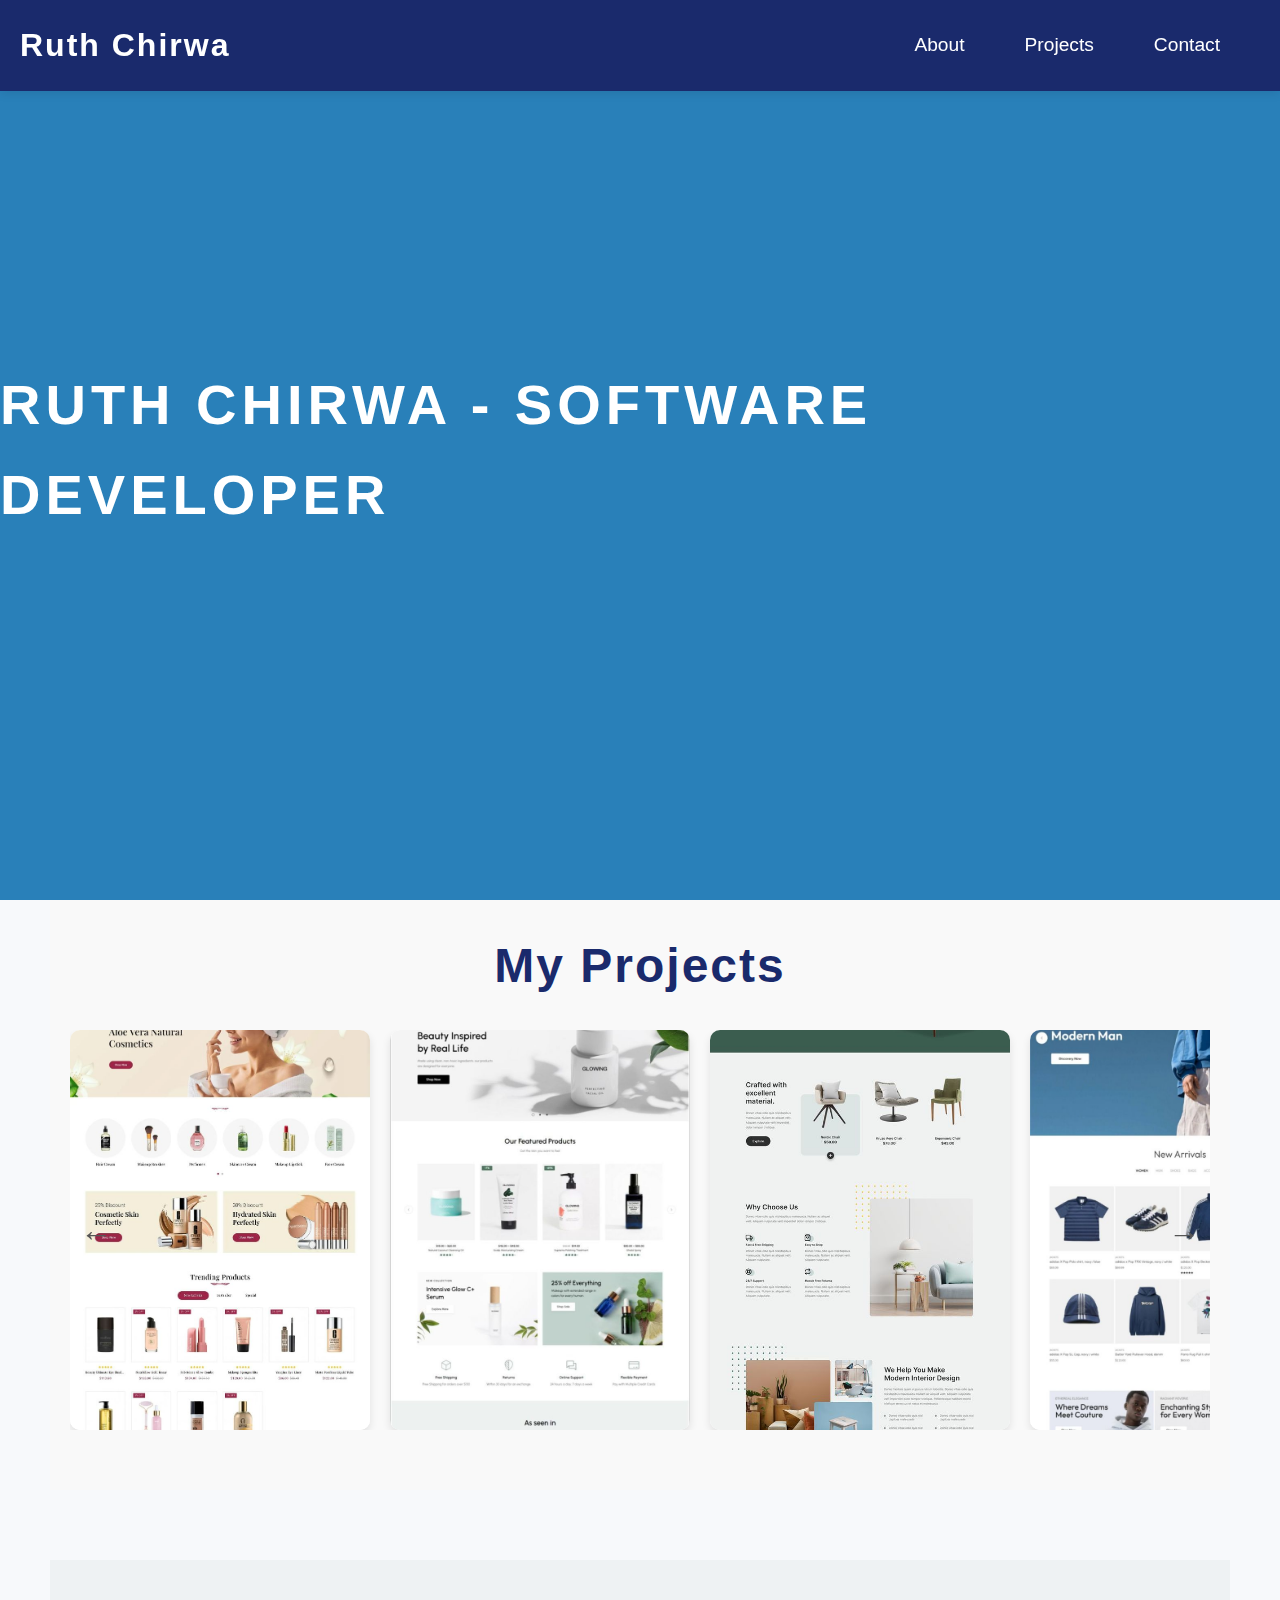
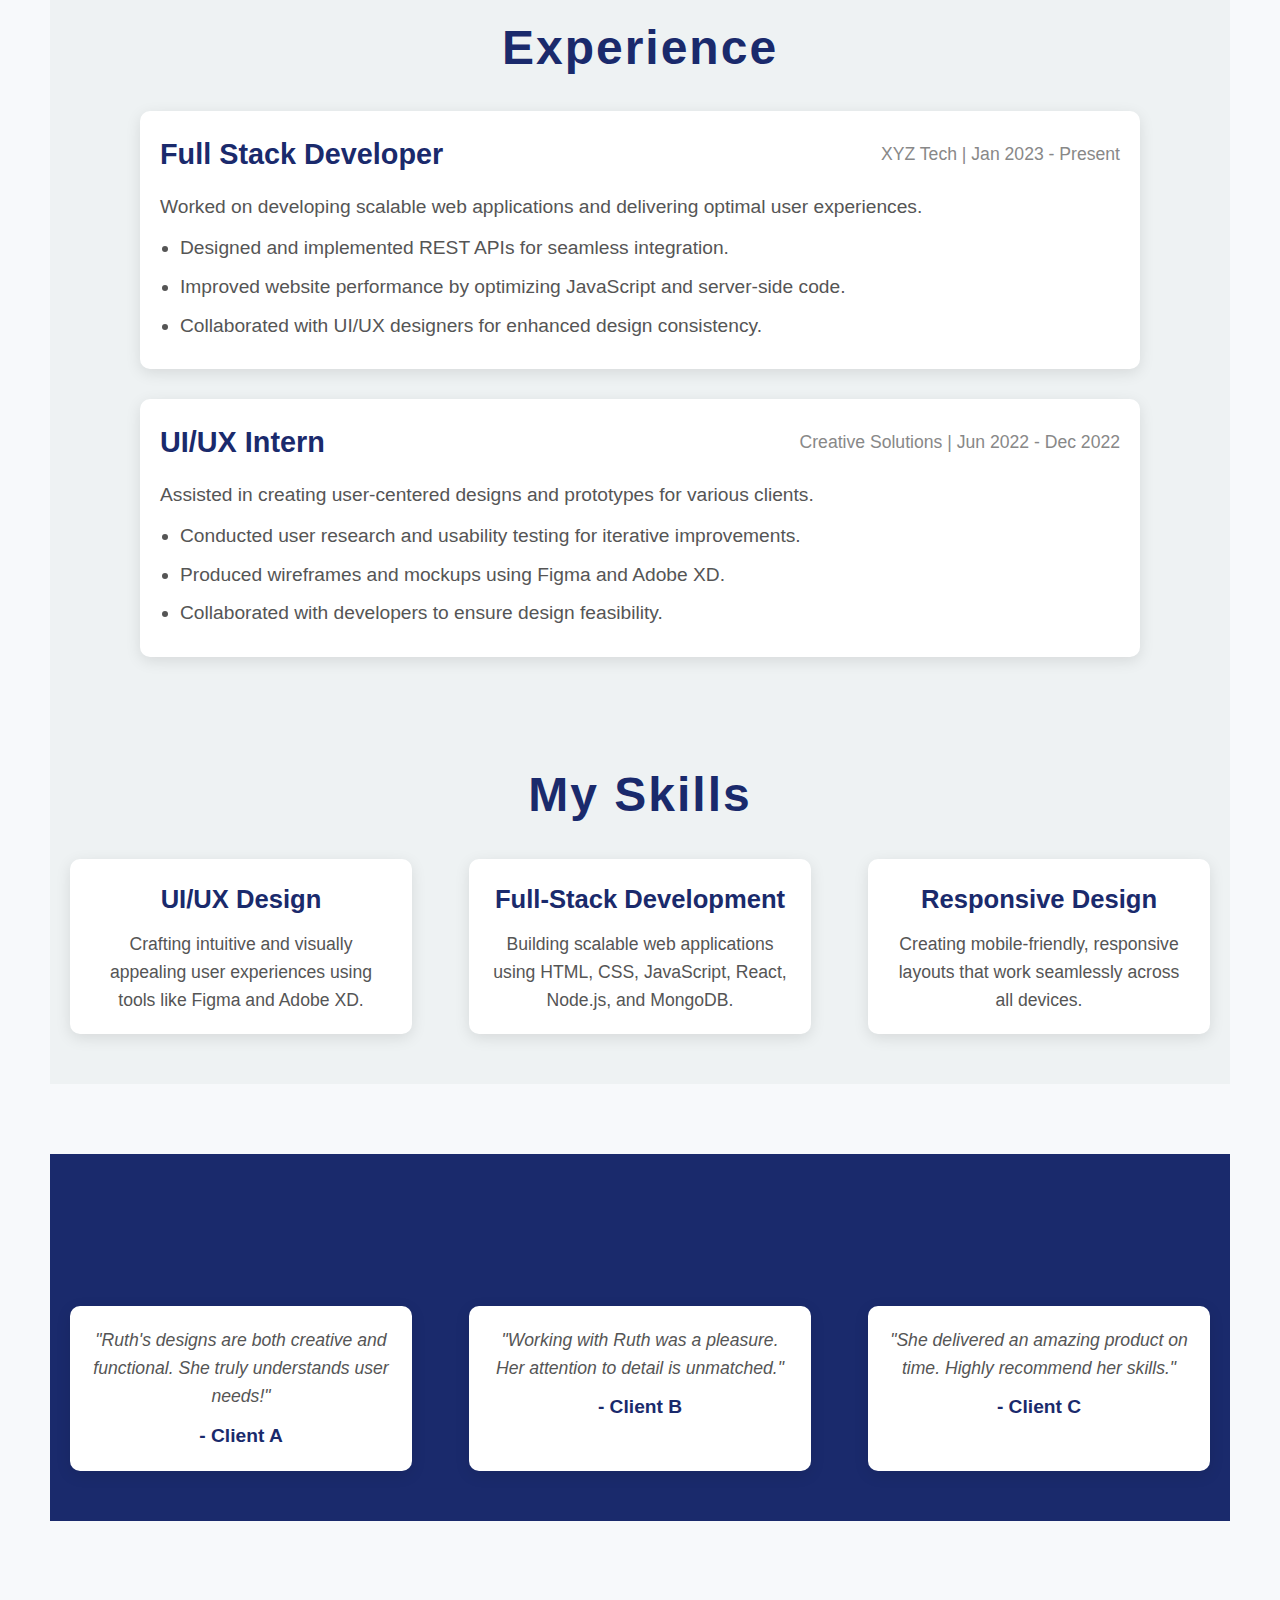
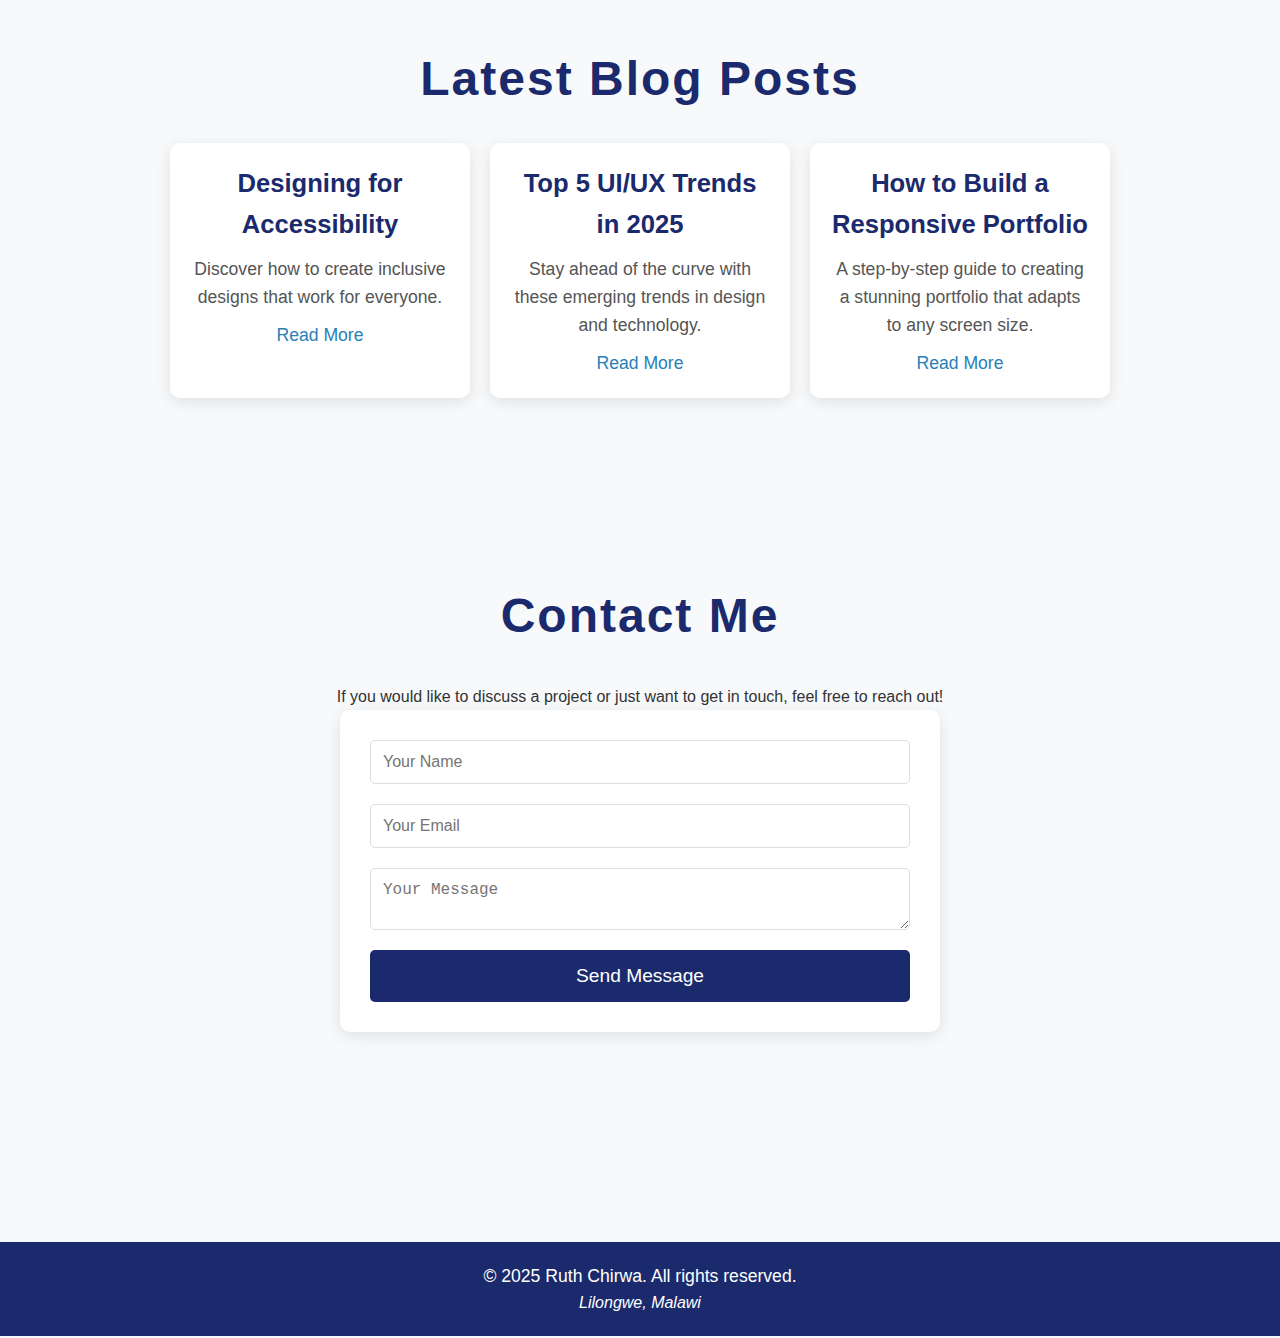
<file: portfolio/index.html>
<!DOCTYPE html>
<html lang="en">
<head>
    <meta charset="UTF-8">
    <meta name="viewport" content="width=device-width, initial-scale=1.0">
    <meta name="author" content="Ruth Chirwa">
    <meta name="description" content="UI/UX Designer Portfolio">
    <title>Ruth Chirwa - UI/UX Designer</title>
    <link rel="stylesheet" href="style.css">
    <script src="https://cdn.emailjs.com/dist/email.min.js"></script>
    <script defer src="script.js"></script>
</head>
<body>
    <!-- Splash Screen -->
    <div class="splash-screen">Ruth Chirwa - Software Developer</div>

    <!-- Header Section -->
    <header>
        <div class="logo">Ruth Chirwa</div>
        <div class="hamburger" id="hamburger">&#9776;</div>
        <nav id="nav">
            <ul class="nav-links">
                <li><a href="#about">About</a></li>
                <li><a href="#projects">Projects</a></li>
                <li><a href="#contact">Contact</a></li>
            </ul>
        </nav>
    </header>

    <!-- Main Content -->
    <main>
        <!-- About Section -->
        <section id="about">
            <h2 class="section-title">About Me</h2>
            <div class="about-container">
                <div class="about-text">
                    <p>
                        Hi, I'm Ruth Chirwa, a passionate <strong>Full Stack Developer</strong> and <strong>UI/UX Designer</strong>. 
                        I specialize in building elegant, user-friendly web applications that merge functionality with stunning design. 
                    </p>
                    <p>
                        My journey started with a love for problem-solving and creativity. Over the years, I’ve honed my skills in 
                        <strong>HTML</strong>, <strong>CSS</strong>, <strong>JavaScript</strong>, and modern frameworks like <strong>React</strong> 
                        and <strong>Node.js</strong>. I thrive on turning complex ideas into intuitive digital experiences.
                    </p>
                    <p>
                        Beyond coding, I enjoy exploring new design trends, learning emerging technologies, and collaborating with 
                        dynamic teams to bring innovative ideas to life. 
                    </p>
                    <p>
                        Curious about my work? <a href="#projects">Check out my projects below</a> or <a href="#contact">get in touch</a>!
                    </p>
                </div>
                <div class="about-image-container">
                    <img 
                        src="img/IMG-7859 (1).jpeg" 
                        alt="Ruth Chirwa Profile Picture" 
                        class="profile-image"
                        loading="lazy"
                    />
                </div>
            </div>
        </section>
        


       
       <!-- Projects Section -->
       <section id="projects" class="section">
        <h2 class="section-title">My Projects</h2>
        <div class="projects-carousel">
            <button class="scroll-arrow left" id="scroll-left">&#8592;</button>
            <div class="carousel-track" id="project-grid">
                <div class="project-card">
                    <div class="card-front">
                        <img src="img/Bestselling Open Cart Templates _ EntheosWeb.jpeg" alt="E-commerce Redesign" class="project-image" loading="lazy">
                    </div>
                    <div class="card-back">
                        <h3 class="project-title">E-commerce Redesign</h3>
                        <p class="project-description">A complete redesign of an e-commerce platform to enhance usability and visual appeal.</p>
                        <a href="#" class="project-link">View Project</a>
                    </div>
                </div>
                <div class="project-card">
                    <div class="card-front">
                        <img src="img/design high converting shopify landing page, dropshipping store.jpeg" alt="Portfolio Showcase" class="project-image" loading="lazy">
                    </div>
                    <div class="card-back">
                        <h3 class="project-title">Portfolio Showcase</h3>
                        <p class="project-description">A modern, responsive portfolio design for creative professionals.</p>
                        <a href="#" class="project-link">View Project</a>
                    </div>
                </div>
                <div class="project-card">
                    <div class="card-front">
                        <img src="img/Furni - Furniture eCommerce Website Template by Untree_co.jpeg" alt="Portfolio Showcase" class="project-image" loading="lazy">
                    </div>
                    <div class="card-back">
                        <h3 class="project-title">Portfolio Showcase</h3>
                        <p class="project-description">A modern, responsive portfolio design for creative professionals.</p>
                        <a href="#" class="project-link">View Project</a>
                    </div>
                </div>
                <div class="project-card">
                    <div class="card-front">
                        <img src="img/Mixtas - Minimalist Fashion WooCommerce Theme.jpeg" alt="Portfolio Showcase" class="project-image" loading="lazy">
                    </div>
                    <div class="card-back">
                        <h3 class="project-title">Portfolio Showcase</h3>
                        <p class="project-description">A modern, responsive portfolio design for creative professionals.</p>
                        <a href="#" class="project-link">View Project</a>
                    </div>
                </div>
                <!-- Add more project cards here -->
            </div>
            <button class="scroll-arrow right" id="scroll-right">&#8594;</button>
        </div>
    </section>
    

<section id="experience">
    <h2 class="section-title">Experience</h2>
    <div class="experience-container">
        <div class="experience-item">
            <div class="experience-header">
                <h3>Full Stack Developer</h3>
                <span>XYZ Tech | Jan 2023 - Present</span>
            </div>
            <div class="experience-details">
                <p>Worked on developing scalable web applications and delivering optimal user experiences.</p>
                <ul>
                    <li>Designed and implemented REST APIs for seamless integration.</li>
                    <li>Improved website performance by optimizing JavaScript and server-side code.</li>
                    <li>Collaborated with UI/UX designers for enhanced design consistency.</li>
                </ul>
            </div>
        </div>
        <div class="experience-item">
            <div class="experience-header">
                <h3>UI/UX Intern</h3>
                <span>Creative Solutions | Jun 2022 - Dec 2022</span>
            </div>
            <div class="experience-details">
                <p>Assisted in creating user-centered designs and prototypes for various clients.</p>
                <ul>
                    <li>Conducted user research and usability testing for iterative improvements.</li>
                    <li>Produced wireframes and mockups using Figma and Adobe XD.</li>
                    <li>Collaborated with developers to ensure design feasibility.</li>
                </ul>
            </div>
        </div>
    </div>
</section>


<!-- Skills Section -->
<section id="skills" class="section">
    <h2 class="section-title">My Skills</h2>
    <div class="skills-container">
        <div class="skill">
            <h3>UI/UX Design</h3>
            <p>Crafting intuitive and visually appealing user experiences using tools like Figma and Adobe XD.</p>
        </div>
        <div class="skill">
            <h3>Full-Stack Development</h3>
            <p>Building scalable web applications using HTML, CSS, JavaScript, React, Node.js, and MongoDB.</p>
        </div>
        <div class="skill">
            <h3>Responsive Design</h3>
            <p>Creating mobile-friendly, responsive layouts that work seamlessly across all devices.</p>
        </div>
    </div>
</section>

<!-- Testimonials Section -->
<section id="testimonials" class="section">
    <h2 class="section-title">What People Say</h2>
    <div class="testimonials-container">
        <div class="testimonial">
            <p>"Ruth's designs are both creative and functional. She truly understands user needs!"</p>
            <h4>- Client A</h4>
        </div>
        <div class="testimonial">
            <p>"Working with Ruth was a pleasure. Her attention to detail is unmatched."</p>
            <h4>- Client B</h4>
        </div>
        <div class="testimonial">
            <p>"She delivered an amazing product on time. Highly recommend her skills."</p>
            <h4>- Client C</h4>
        </div>
    </div>
</section>

<!-- Blog Section -->
<section id="blog" class="section">
    <h2 class="section-title">Latest Blog Posts</h2>
    <div class="blog-container">
        <div class="blog-post">
            <h3>Designing for Accessibility</h3>
            <p>Discover how to create inclusive designs that work for everyone.</p>
            <a href="#" class="blog-link">Read More</a>
        </div>
        <div class="blog-post">
            <h3>Top 5 UI/UX Trends in 2025</h3>
            <p>Stay ahead of the curve with these emerging trends in design and technology.</p>
            <a href="#" class="blog-link">Read More</a>
        </div>
        <div class="blog-post">
            <h3>How to Build a Responsive Portfolio</h3>
            <p>A step-by-step guide to creating a stunning portfolio that adapts to any screen size.</p>
            <a href="#" class="blog-link">Read More</a>
        </div>
    </div>
</section>


        <!-- Contact Section -->
        <section id="contact" class="section">
            <h2 class="section-title">Contact Me</h2>
            <p>If you would like to discuss a project or just want to get in touch, feel free to reach out!</p>
            <form id="contact-form" class="contact-form">
                <input type="text" id="name" placeholder="Your Name" required>
                <input type="email" id="email" placeholder="Your Email" required>
                <textarea id="message" placeholder="Your Message" required></textarea>
                <button type="submit">Send Message</button>
            </form>
            <p id="form-message" class="form-message"></p>
        </section>
        <!-- Back to Top Button -->
<button id="back-to-top" title="Go to top">&#8593;</button>

    </main>

    <!-- Footer Section -->
    <footer>
        <p>&copy; 2025 Ruth Chirwa. All rights reserved.</p>
        <address>Lilongwe, Malawi</address>
    </footer>
</body>
</html>
</file>
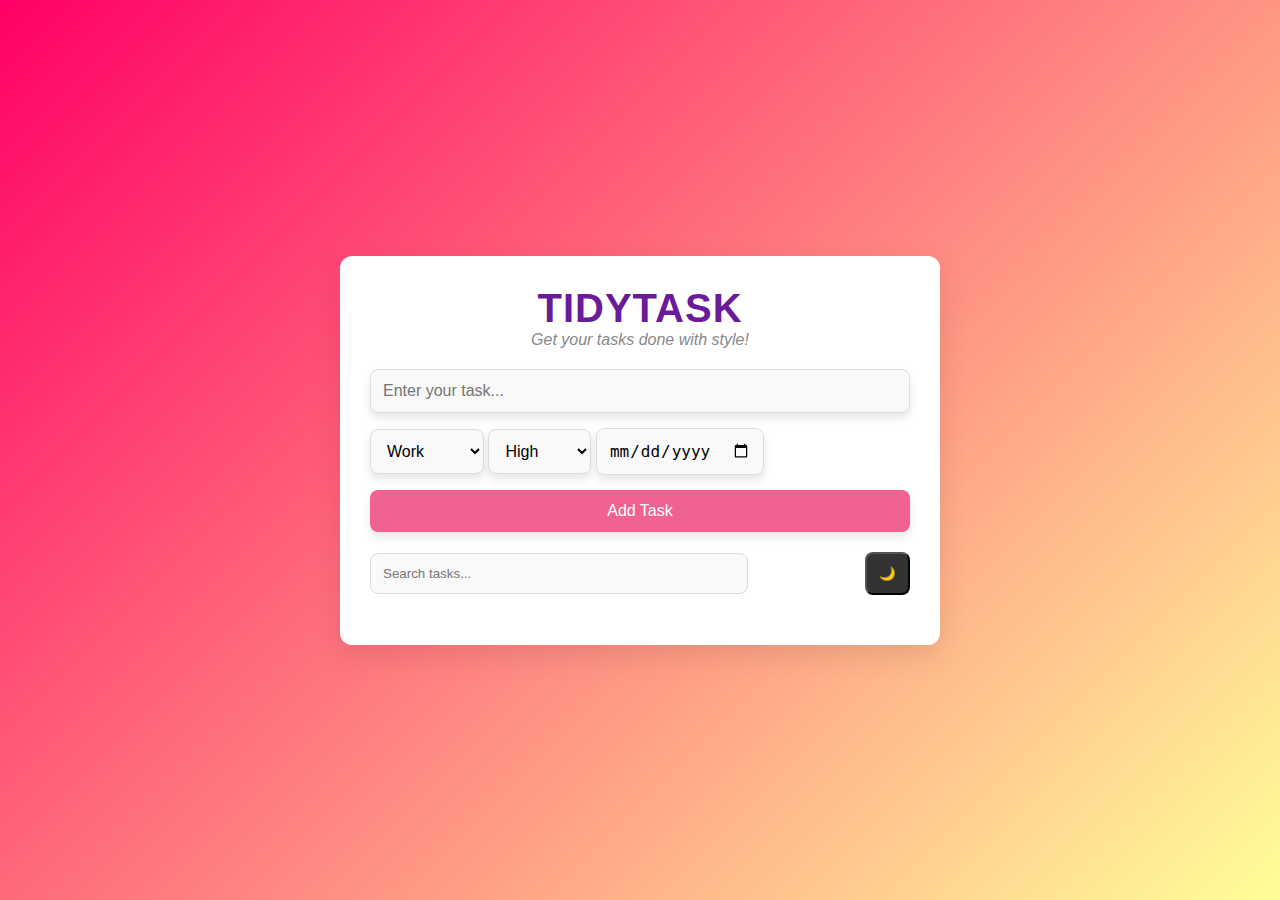
<file: tidyTask/index.html>
<!DOCTYPE html>
<html lang="en">
<head>
    <meta charset="UTF-8">
    <meta name="viewport" content="width=device-width, initial-scale=1.0">
    <title>TidyTask - Creative To-Do App</title>
    <link rel="stylesheet" href="styles.css">
</head>
<body>
    <div class="app-container">
        <div class="header">
            <h1>TidyTask</h1>
            <p>Get your tasks done with style!</p>
        </div>

        <div class="controls">
            <input type="text" id="taskInput" placeholder="Enter your task...">
            <div class="inputs">
                <select id="categoryInput">
                    <option value="Work">Work</option>
                    <option value="Personal">Personal</option>
                    <option value="Shopping">Shopping</option>
                    <option value="Other">Other</option>
                </select>
                <select id="priorityInput">
                    <option value="High">High</option>
                    <option value="Medium">Medium</option>
                    <option value="Low">Low</option>
                </select>
                <input type="date" id="deadlineInput">
            </div>
            <button id="addTaskButton">Add Task</button>
        </div>

        <div class="filter">
            <input type="text" id="searchInput" placeholder="Search tasks...">
            <button id="toggleDarkMode">🌙</button>
        </div>

        <ul id="taskList"></ul>
    </div>

    <script src="app.js"></script>
</body>
</html>
</file>
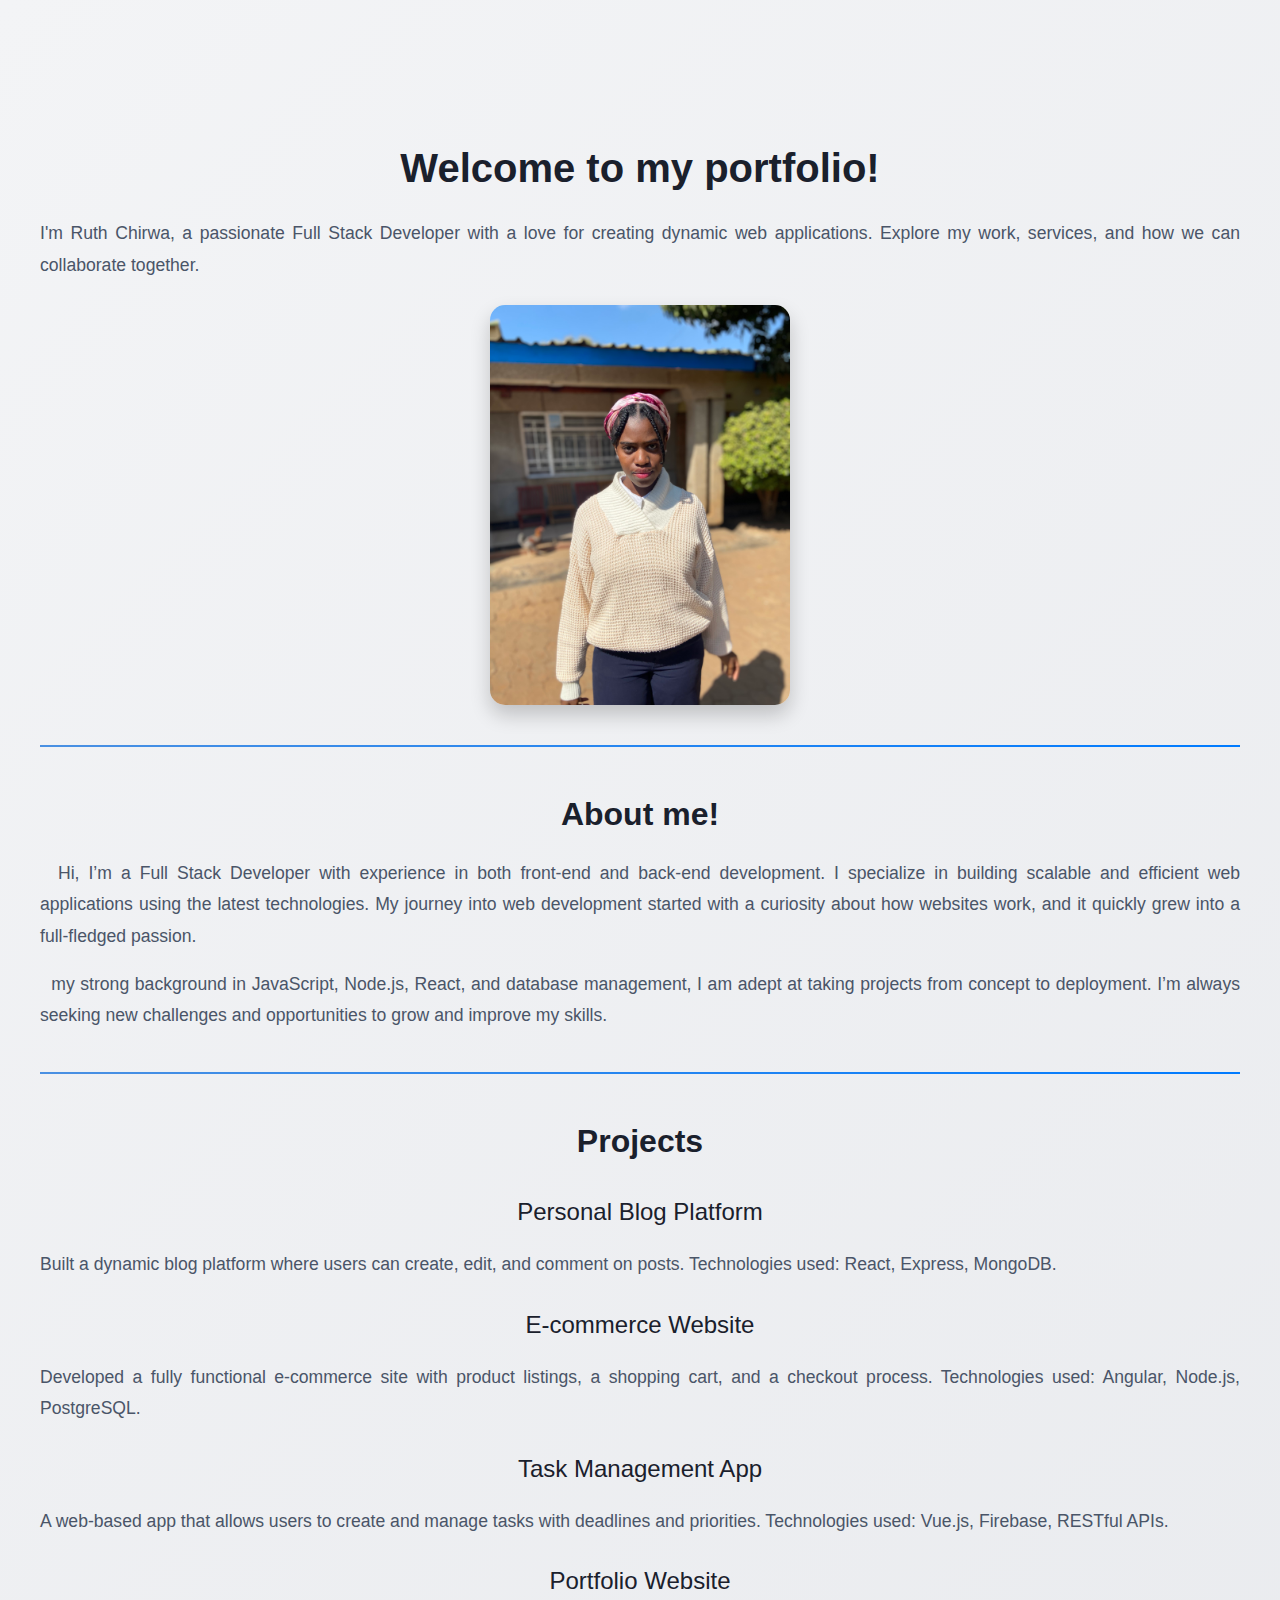
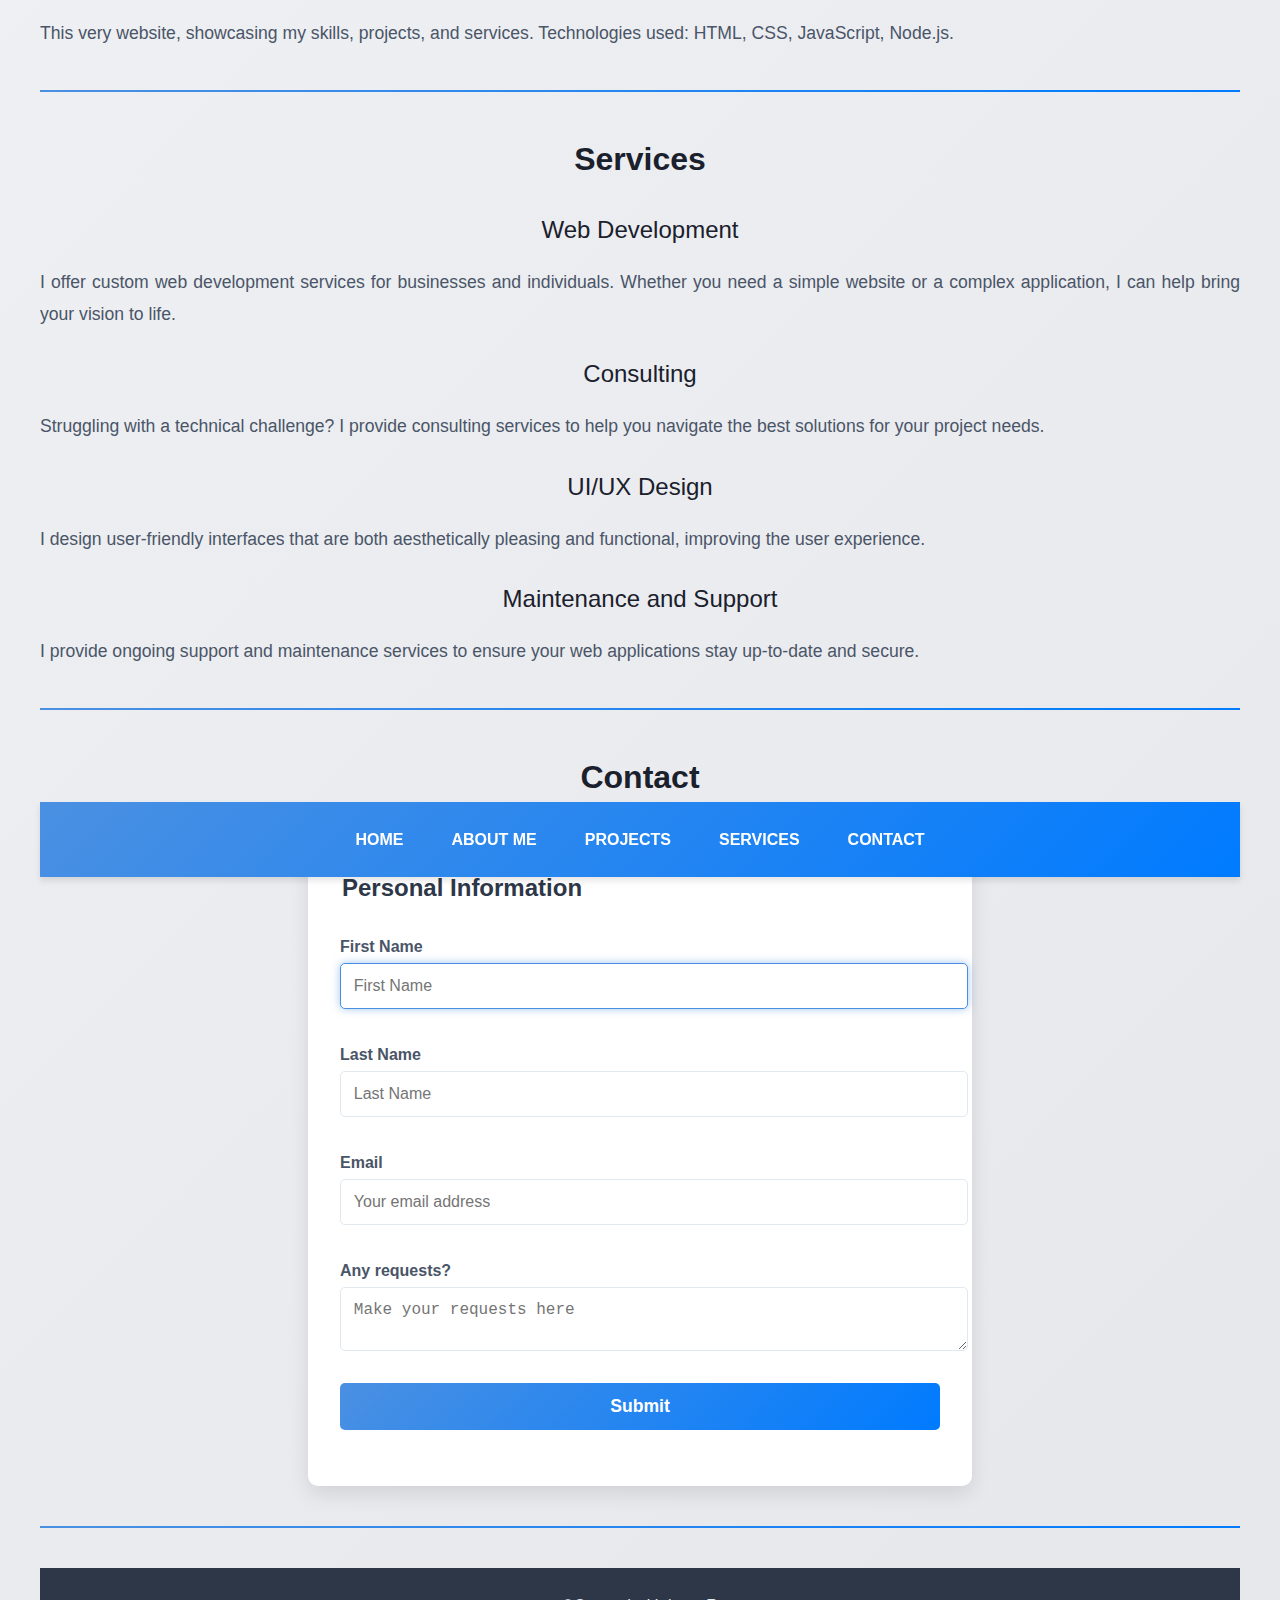
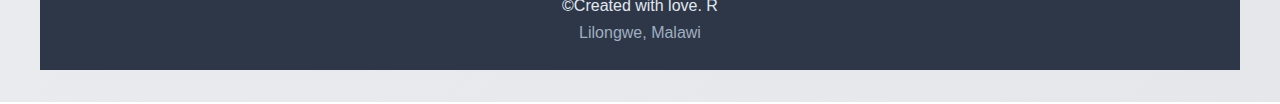
<file: code-blossom/html/portfolio/index.html>
<!DOCTYPE html>
<html lang="en">
<head>
    <meta charset="UTF-8">
    <meta name="viewport" content="width=device-width, initial-scale=1.0">
    <meta name="author" content="Ruth Chirwa">
    <meta name="description" content="This page contains the portfolio">
    <link rel="icon" href="img/Crown Logo on Letter R Vector Template for Beauty, Fashion, Elegant, Luxury Sign.jpeg" type="x/icon">
    <link rel="stylesheet" href="style.css">
    <title>Ruth's Portfolio</title>
</head>
<body>
    <main>
        <header>
            <nav>
                <li><a href="#home">Home</a></li>
                <li><a href="#about">About Me</a></li>
                <li><a href="#project">Projects</a></li>
                <li><a href="#service">Services</a></li>
                <li><a href="#contact">Contact</a></li>
            </nav>
        </header>

        <article id="home">
            <section class="header-section">
                <h1>Welcome to my portfolio!</h1>
            <p> I'm Ruth Chirwa, a passionate Full Stack Developer with a love for creating dynamic web applications. Explore my work, services, and how we can collaborate together.
            </p>
            <img src="img/IMG-7859 (1).jpeg" alt="My Portfolio Picture" 
            title="Ruth Chirwa"
            width="300"
            height="400"
            loading="lazy">
            </section>
        </article>
<hr>
        <article id="about">
            <section>
                <h2>About me!</h2>
            <p>&nbsp; Hi, I’m a Full Stack Developer with experience in both front-end and back-end development. I specialize in building scalable and efficient web applications using the latest technologies. My journey into web development started with a curiosity about how websites work, and it quickly grew into a full-fledged passion.</p>

                <p>&nbsp; my strong background in JavaScript, Node.js, React, and database management, I am adept at taking projects from concept to deployment. I’m always seeking new challenges and opportunities to grow and improve my skills.</p>
            </section>
        </article>
        <hr>

        <article id="project">
            <section>
                <h2>Projects</h2>
            </section>
            <section>
                <h3>Personal Blog Platform</h3>
                <p>
                    Built a dynamic blog platform where users can create, edit, and comment on posts. Technologies used: React, Express, MongoDB.</p>
            </section>
            <section>
                <h3>E-commerce Website</h3>
                <p>
                    Developed a fully functional e-commerce site with product listings, a shopping cart, and a checkout process. Technologies used: Angular, Node.js, PostgreSQL.</p>
            </section>
            <section>
                <h3>Task Management App</h3>
                <p>
                    A web-based app that allows users to create and manage tasks with deadlines and priorities. Technologies used: Vue.js, Firebase, RESTful APIs.</p>
            </section>
            <section>
                <h3>Portfolio Website</h3>
                <p>
                    This very website, showcasing my skills, projects, and services. Technologies used: HTML, CSS, JavaScript, Node.js.</p>
            </section>
        </article>
        <hr>

        <article id="service">
            <section>
                <h2>Services</h2>
            </section>
            <section>
               <h3>
                Web Development
               </h3>
               <p>I offer custom web development services for businesses and individuals. Whether you need a simple website or a complex application, I can help bring your vision to life.

               </p>
               <h3>
                Consulting
               </h3>
               <p>Struggling with a technical challenge? I provide consulting services to help you navigate the best solutions for your project needs.

               </p>
               <h3>
                UI/UX Design
               </h3>
               <p>I design user-friendly interfaces that are both aesthetically pleasing and functional, improving the user experience.

               </p>
               <h3>
               Maintenance and Support
               </h3>
               <p>I provide ongoing support and maintenance services to ensure your web applications stay up-to-date and secure.
               </p>
            </section>
        </article>
        <hr>

        <article>
            <section>
                <h2>Contact</h2>
                <form action="https://httpbin.org/get">
                    <fieldset>
                        <legend>Personal Information</legend>
                        <label for="firstName">First Name</label>
                        <input type="text" name="firstName" id="firstName" placeholder="First Name" autocomplete="on" autofocus required>
                        <label for="lastName">Last Name</label>
                        <input type="text" name="lastName" id="lastName" placeholder="Last Name" autocomplete="on"required>
                        <label for="email">Email</label>
                        <input type="text" name="email" id="email" placeholder="Your email address" autocomplete="on" required>
                        <label for="requests">Any requests?</label>
                        <textarea name="requests" id="requests" placeholder="Make your requests here"></textarea>
                        <button type="submit"  formaction="https://httpbin.org/post" formmethod="post">Submit</button>
                    </fieldset>
                </form>
            </section>
        </article>
        <hr>

        <footer>
            &copy;Created with love. R
            <address>Lilongwe, Malawi</address>
        </footer>
    </main>
</body>
</html>
</file>
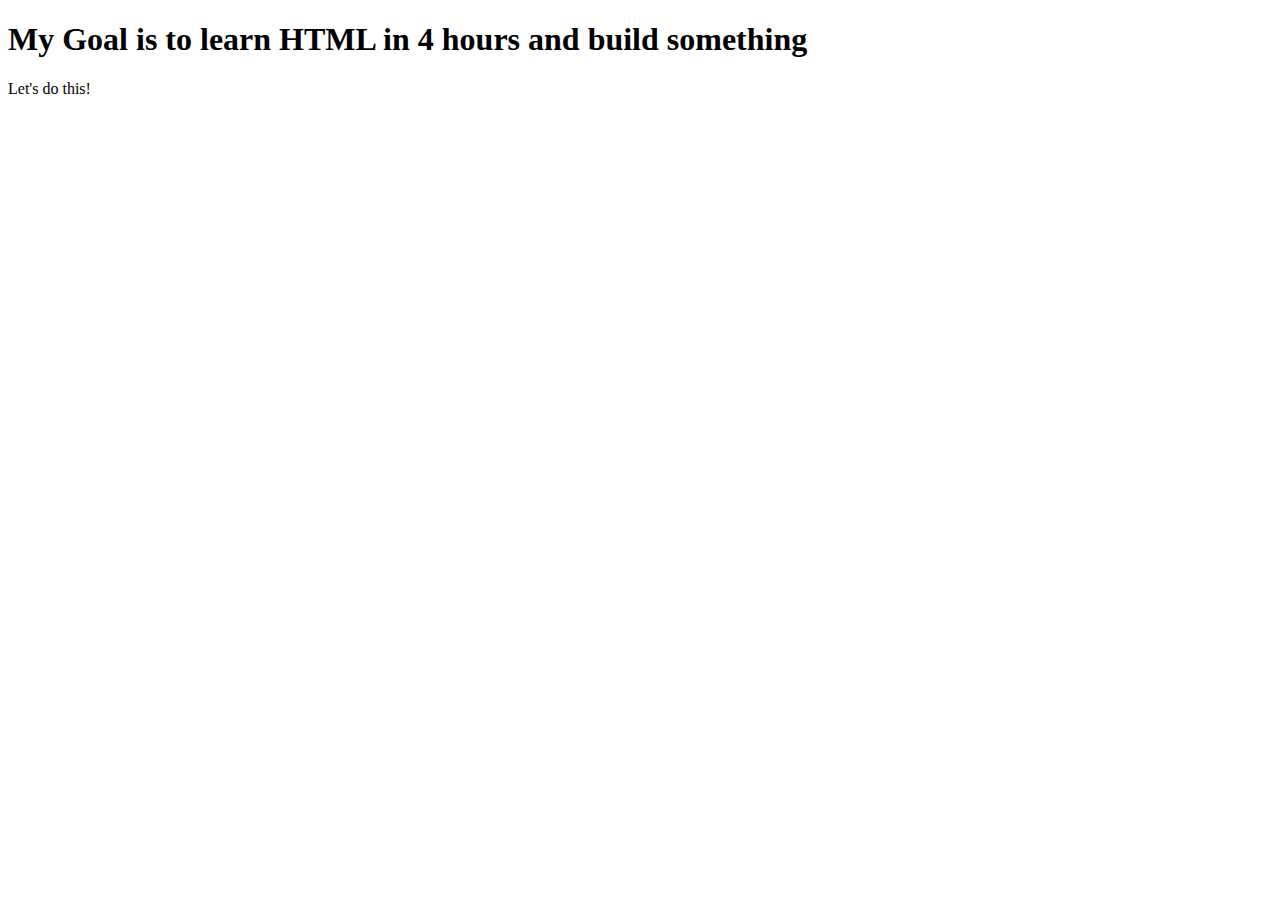
<file: code blossom/html/index2.html>
<!DOCTYPE html>
<html lang="en">
<head>
    <meta charset="UTF-8">
    <meta name="viewport" content="width=device-width, initial-scale=1.0">
    <meta name="author" content="Ruth">
    <meta name="description" content="This is all I will be using to learn HTML in 2025">
    <link rel="icon" href="chinese-dog.jpg" type="x/icon">
    <title>Learning HTML</title>
</head>
<body>
    <h1>My Goal is to learn HTML in 4 hours and build something</h1>
    <p>Let's do this!</p>
</body>
</html>
</file>
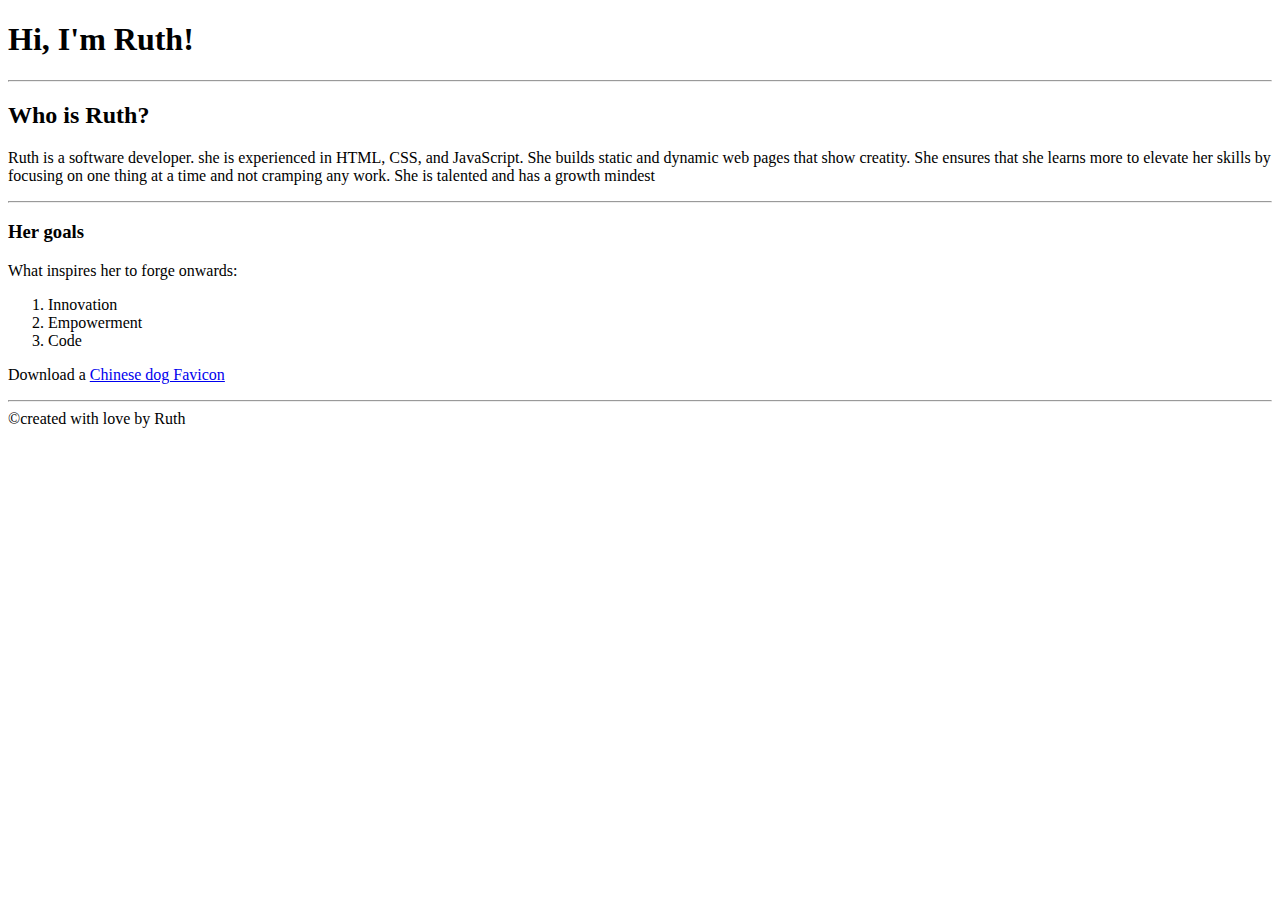
<file: code-blossom/html/about.html>
<!DOCTYPE html>
<html lang="en">
    <head>
        <meta charset="UTF-8">
        <meta name="author" content="Ruth">
        <meta name="description" content="This page contains the about information of Ruth">
        <title>About Page</title>
        <link rel="icon" href="chinese-dog.jpg" type="x/icon">
    </head>
    <body>
        <!--This is my body for the about page-->
        <h1>Hi, I'm Ruth!</h1>
        
        <hr>
        <h2>Who is Ruth?</h2>
        <p>Ruth is a software developer. she is experienced in HTML, CSS, and JavaScript. She builds static and dynamic web pages that show creatity. She ensures that she learns more to elevate her skills by focusing on one thing at a time and not cramping any work. She is talented and has a growth mindest</p>
        <hr>
        <h3>Her goals</h3>
        <p>What inspires her to forge onwards:</p>
        <ol>
            <li>Innovation</li>
            <li>Empowerment</li>
            <li>Code</li>
        </ol>
        <p>Download a <a href="chinese-dog.jpg" download="">Chinese dog Favicon</a></p>
        <hr>
        <footer>
            &copy;created with love by Ruth
        </footer>
    </body>
</html>
</file>
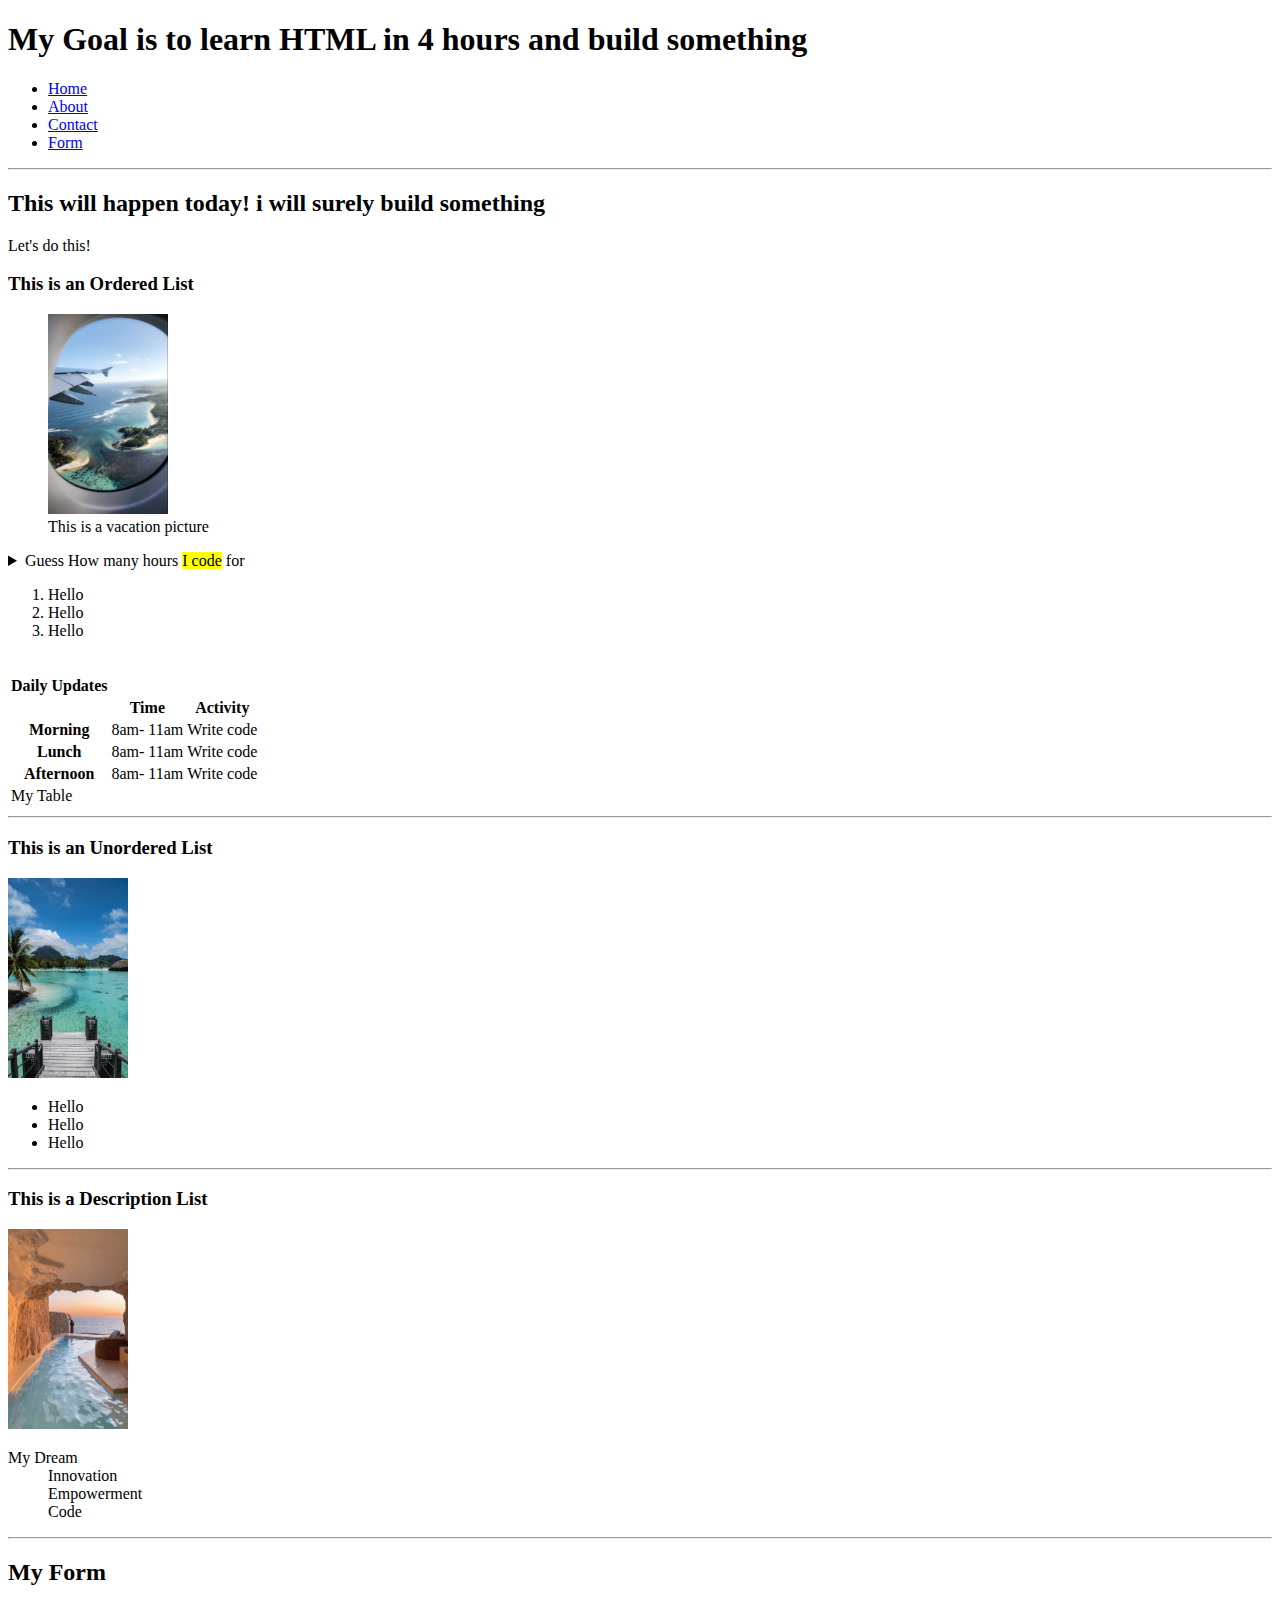
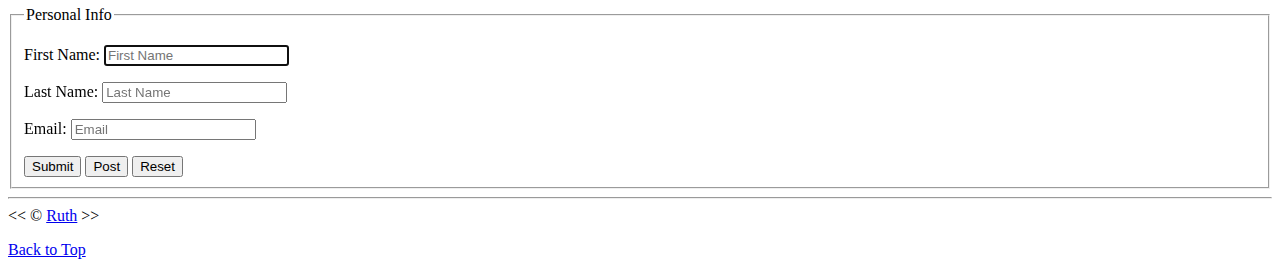
<file: code-blossom/html/index2.html>
<!DOCTYPE html>
<html lang="en">
<head>
    <meta charset="UTF-8">
    <meta name="viewport" content="width=device-width, initial-scale=1.0">
    <meta name="author" content="Ruth">
    <meta name="description" content="This page contaisn all the information I will be using to learn HTML in 2025">
    <link rel="icon" href="chinese-dog.jpg" type="x/icon">
    <title>Learning HTML</title>
</head>
<body>
    <header>
    <h1>My Goal is to learn HTML in 4 hours and build something</h1>
    

    <nav>
        <ul>
            <li><a href="#home">Home</a></li>
            <li><a href="#about">About</a></li>
            <li><a href="#contact">Contact</a></li>
            <li><a href="#form">Form</a></li>
        </ul>
    </nav>
    </header>
    <hr>
<main>
<h2>This will happen today! i will surely build something</h2>
    <p>Let's do this!</p>
    <!--Creating Lists: Ordered, Unordered, Description-->
            <article id="home">
            <h3>This is an Ordered List</h3>
            <section>
            <figure>
            <img src="img/HOW TO LIVE A LIFE OF TRAVEL_ TIPS TO GETTING STARTED.jpg" 
            alt="A picture taken in the plane"
            width="120"
            height="200"
            loading="lazy">
            <figcaption>This is a vacation picture</figcaption>
            </figure>
        </section>
        <aside>
            <details>
                <summary>Guess How many hours <mark>I code</mark> for</summary>
                <p>I start Coding at <time datetime="09:00am">9am</time> to 11 am and that equals 2 hours</p>
            </details>
        </aside>
            <ol>
            <li>Hello</li>
            <li>Hello</li>
            <li>Hello</li>
            </ol>
            <br>
            <table>
                <thead>
                    <th>Daily Updates</th>
                <tr>
                    <th>&nbsp;</th>
                    <th>Time</th>
                    <th>Activity</th>
                </tr>
            </thead>
            <tbody>
                <tr>
                    <th>Morning</th>
                    <td>
                        <time datetime="08:00">8am</time>- <time datetime="11:00">11am</time>
                    </td>
                    <td>
                        Write code
                    </td>                    
                </tr>
                <tr>
                    <th>Lunch</th>
                    <td>
                        <time datetime="08:00">8am</time>- <time datetime="11:00">11am</time>
                    </td>
                    <td>
                        Write code
                    </td>                    
                </tr>
                <tr>
                    <th>Afternoon</th>
                    <td>
                        <time datetime="08:00">8am</time>- <time datetime="11:00">11am</time>
                    </td>
                    <td>
                        Write code
                    </td>                    
                </tr>
            </tbody>
            <tfoot>
                <tr>
                    <td>My Table</td>
                </tr>
            </tfoot>
            </table>
        </article>

<hr>

            <article id="about">
        <h3>This is an Unordered List</h3>
        <img src="img/How to travel Bora Bora on a Budget.jpg" 
        alt="A picture taken in the plane"
        width="120"
        height="200"
        loading="lazy">
        <ul>
        <li>Hello</li>
        <li>Hello</li>
        <li>Hello</li>
        </ul>
    </article>

<hr>

        <article id="contact">
            <h3>This is a Description List</h3>
            <img src="img/Holiday ideas in Greece_ readers’ travel tips.jpg" 
            alt="A picture taken in the plane"
            width="120"
            height="200"
            loading="lazy">
            <dl>
            <dt>My Dream</dt>
            <dd>Innovation</dd>
            <dd>Empowerment</dd>
            <dd>Code</dd>
            </dl>
        </article>
<hr>

        <article id="form">
        <h2>My Form</h2>
        <form action="https://httpbin.org/get" method="get">
            <fieldset>
                <legend>Personal Info</legend>
                <p>
            <label for="firstName">First Name: </label>
            <input type="text" name="firstName" id="FirstName"
            placeholder="First Name" autocomplete="on" autofocus required>
        </p>

        <p>
            <label for="lastName">Last Name: </label>
            <input type="text" name="lastName" id="lastName"
            placeholder="Last Name" autocomplete="on" required>
        </p>

        
        <p>
            <label for="email">Email: </label>
            <input type="email" name="email" id="email"
            placeholder="Email" autocomplete="on" required>
        </p>
       <button type="submit">Submit</button>
       <button type="submit" formaction="https://httpbin.org/post" formmethod="post">Post</button>
       <button type="reset">Reset</button>
        </fieldset>
         </form>
        </article>

    </main>
    <hr>

   <footer>
   
    &lt;&lt; &copy; <a href="about.html" target="_blank">Ruth</a> &gt;&gt;
        <p>
            <a href="#">Back to Top</a>
        </p>
   </footer>
   
</body>
</html>
</file>
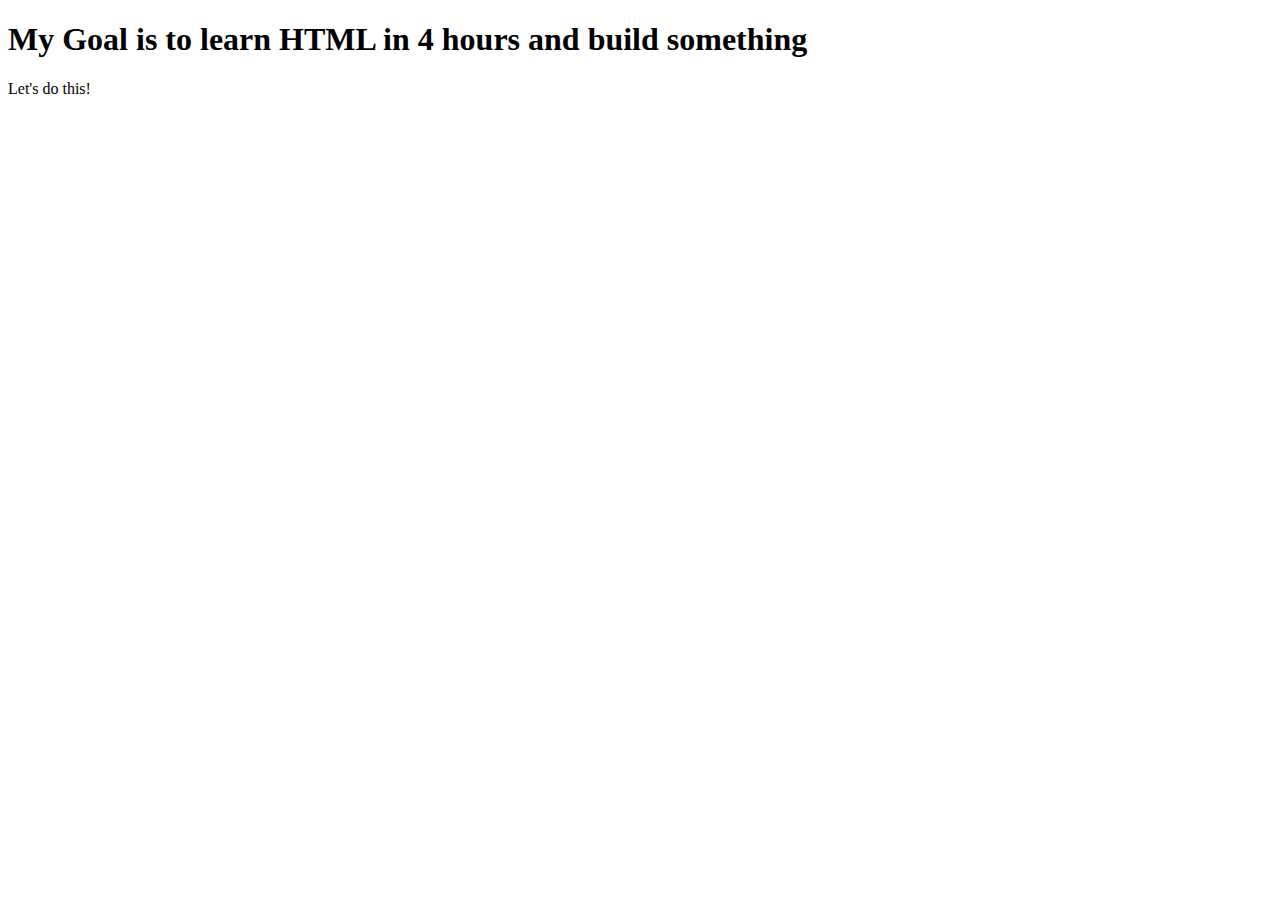
<file: code blossom/JavaScript/html/index2.html>
<!DOCTYPE html>
<html lang="en">
<head>
    <meta charset="UTF-8">
    <meta name="viewport" content="width=device-width, initial-scale=1.0">
    <title>Learning HTML</title>
</head>
<body>
    <h1>My Goal is to learn HTML in 4 hours and build something</h1>
    <p>Let's do this!</p>
</body>
</html>
</file>
<file: portfolio/style.css>
/* General Styles */
* {
    margin: 0;
    padding: 0;
    box-sizing: border-box;
}

body {
    font-family: 'Segoe UI', Tahoma, Geneva, Verdana, sans-serif;
    background-color: #f7f9fb; 
    color: #333;
    line-height: 1.6;
    display: flex;
    flex-direction: column;
    justify-content: space-between;
}

a {
    text-decoration: none;
    color: inherit;
}

h1, h2, h3 {
    color: #1A2A6C; 
}

/* Splash Screen */
.splash-screen {
    position: fixed;
    top: 0;
    left: 0;
    width: 100%;
    height: 100%;
    display: flex;
    justify-content: center;
    align-items: center;
    background-color: #2980b9; /* Deep blue */
    color: white;
    font-size: 3.5rem;
    font-weight: 700;
    letter-spacing: 5px;
    text-transform: uppercase;
    opacity: 1;
    animation: fadeOut 4s ease-in-out forwards;
    z-index: 999;
    animation-delay: 1s;
}

@keyframes fadeOut {
    to {
        opacity: 0;
        visibility: hidden;
    }
}

/* Header */
header {
    display: flex;
    justify-content: space-between;
    align-items: center;
    padding: 20px 50px;
    background-color: #1A2A6C; 
    color: white;
    position: sticky;
    top: 0;
    z-index: 1000;
    box-shadow: 0 2px 10px rgba(0, 0, 0, 0.1);
}

.logo {
    font-size: 2.5rem;
    font-weight: bold;
    letter-spacing: 2px;
}

.hamburger {
    display: none;
    font-size: 2rem;
    cursor: pointer;
}

nav ul {
    display: flex;
    list-style: none;
}

nav ul li {
    margin: 0 20px;
}

nav ul li a {
    color: white;
    font-size: 1.2rem;
    font-weight: 500;
    transition: color 0.3s ease, transform 0.3s ease;
}

nav ul li a:hover {
    color: #f39c12; 
    transform: scale(1.1);
}

/* Main Content */
main {
    padding: 60px 50px;
    background-color: #f7f9fb;
}

.section {
    margin-bottom: 70px;
}

.section-title {
    font-size: 3rem;
    font-weight: 600;
    text-align: center;
    margin-bottom: 25px;
    color: #1A2A6C;
    letter-spacing: 2px;
    animation: fadeIn 1s ease-out;
}

@keyframes fadeIn {
    from {
        opacity: 0;
        transform: translateY(20px);
    }
    to {
        opacity: 1;
        transform: translateY(0);
    }
}

/* Profile Section */
/* About Section Styling */
#about {
    padding: 60px 20px;
    background-color: #f7f9fb; /* Matches the site theme */
}

.about-container {
    display: flex;
    align-items: center;
    justify-content: space-between;
    gap: 30px;
    flex-wrap: wrap; /* Ensures responsiveness */
}

.about-text {
    flex: 1;
    max-width: 600px; /* Restrict width for readability */
    color: #555;
    font-size: 1.2rem;
    line-height: 1.8;
}

.about-text p {
    margin-bottom: 20px;
}

.about-text a {
    color: #2980b9;
    text-decoration: underline;
    font-weight: bold;
}

.about-text a:hover {
    color: #1A2A6C;
    text-decoration: none;
}

.about-image-container {
    flex: 1;
    display: flex;
    justify-content: center;
    align-items: center;
}

.profile-image {
    width: 100%;
    max-width: 400px;
    border-radius: 10px;
    box-shadow: 0 8px 15px rgba(0, 0, 0, 0.1);
    object-fit: cover;
    transition: transform 0.3s ease, box-shadow 0.3s ease;
}

.profile-image:hover {
    transform: scale(1.05);
    box-shadow: 0 10px 20px rgba(0, 0, 0, 0.2);
}

/* Responsive Design */
@media (max-width: 768px) {
    .about-container {
        flex-direction: column; 
        text-align: center; 
    }

    .about-text {
        max-width: 100%; 
    }

    .profile-image {
        max-width: 80%; 
    }
}


.section-description {
    font-size: 1.3rem;
    text-align: justify;
    margin-top: 20px;
    line-height: 1.8;
    color: #555;
}

/* Responsive Styles */
@media (max-width: 768px) {
    header {
        padding: 10px 20px;
    }

    .logo {
        font-size: 2rem;
    }

    nav ul {
        display: none;
        flex-direction: column;
        width: 100%;
        position: absolute;
        top: 70px;
        left: 0;
        background-color: #1A2A6C;
        padding: 20px;
    }

    nav ul li {
        margin: 10px 0;
        text-align: center;
    }

    .hamburger {
        display: block;
    }

    nav.active ul {
        display: flex;
    }

    .about-container {
        flex-direction: column;
        text-align: center;
    }

    .about-text {
        width: 100%;
        margin-right: 0;
    }

    .profile-image {
        max-width: 80%;
    }
}

/* Footer */
footer {
    background-color: #1A2A6C;
    color: white;
    text-align: center;
    padding: 20px;
}

footer p {
    font-size: 1.1rem;
}

/* Back to Top Button */
#back-to-top {
    position: fixed;
    bottom: 30px;
    right: 30px;
    display: none; 
    background-color: #1A2A6C; 
    color: white;
    border: none;
    border-radius: 50%;
    padding: 10px 15px;
    font-size: 1.5rem;
    cursor: pointer;
    box-shadow: 0 5px 15px rgba(0, 0, 0, 0.2);
    transition: opacity 0.3s ease, transform 0.3s ease;
}

#back-to-top:hover {
    background-color: #2980b9; 
    transform: scale(1.1);
}

/* Projects Section */
/* Projects Section */
/* Projects Section */
#projects {
    padding: 60px 20px;
    background-color: #f9f9f9;
    text-align: center;
}

.projects-carousel {
    position: relative;
    display: flex;
    align-items: center;
    justify-content: center;
    overflow: hidden;
}

.carousel-track {
    display: flex;
    gap: 20px;
    transition: transform 0.5s ease-in-out;
}

.project-card {
    position: relative;
    width: 300px;
    height: 400px;
    perspective: 1000px;
}

.project-card:hover .card-front {
    transform: rotateY(-180deg);
}

.project-card:hover .card-back {
    transform: rotateY(0deg);
}

.card-front, .card-back {
    position: absolute;
    width: 100%;
    height: 100%;
    backface-visibility: hidden;
    border-radius: 10px;
    overflow: hidden;
    box-shadow: 0 4px 8px rgba(0, 0, 0, 0.1);
    transition: transform 0.5s ease-in-out;
}

.card-front {
    background: #fff;
    transform: rotateY(0deg);
}

.card-back {
    background: #2980b9;
    color: #fff;
    padding: 20px;
    transform: rotateY(180deg);
    display: flex;
    flex-direction: column;
    justify-content: center;
    align-items: center;
    text-align: center;
}

.project-image {
    width: 100%;
    height: 100%;
    object-fit: cover;
}

.project-title {
    font-size: 1.5rem;
    margin: 10px 0;
}

.project-description {
    font-size: 1rem;
    margin: 10px 0;
}

.project-link {
    color: #fff;
    background-color: #1A2A6C;
    text-decoration: none;
    padding: 10px 20px;
    border-radius: 5px;
    transition: background-color 0.3s ease;
}

.project-link:hover {
    background-color: #145394;
}

.scroll-arrow {
    background: none;
    border: none;
    font-size: 2rem;
    cursor: pointer;
    color: #555;
    position: absolute;
    top: 50%;
    transform: translateY(-50%);
    z-index: 10;
    transition: color 0.3s ease;
}

.scroll-arrow:hover {
    color: #000;
}

.scroll-arrow.left {
    left: 10px;
}

.scroll-arrow.right {
    right: 10px;
}

/* Responsive Design */
@media (max-width: 768px) {
    .project-card {
        width: 250px;
        height: 350px;
    }
    
    .project-title {
        font-size: 1.2rem;
    }
    
    .project-description {
        font-size: 0.9rem;
    }
}

/* Contact Section */
#contact {
    text-align: center; 
    padding: 60px 20px; 
}

.contact-form {
    display: flex;
    flex-direction: column;
    gap: 20px;
    max-width: 600px;
    margin: 0 auto;
    background-color: #fff;
    padding: 30px;
    border-radius: 10px;
    box-shadow: 0 4px 15px rgba(0, 0, 0, 0.1);
}

.contact-form input,
.contact-form textarea {
    padding: 12px;
    font-size: 1rem;
    border: 1px solid #ddd;
    border-radius: 5px;
    width: 100%;
    transition: border-color 0.3s ease;
}

.contact-form input:focus,
.contact-form textarea:focus {
    border-color: #2980b9;
    outline: none;
}

.contact-form button {
    padding: 15px;
    background-color: #1A2A6C;
    color: white;
    border: none;
    border-radius: 5px;
    font-size: 1.2rem;
    cursor: pointer;
    transition: background-color 0.3s ease;
}

.contact-form button:hover {
    background-color: #2980b9;
}

.form-message {
    text-align: center;
    color: #2ecc71; 
    font-size: 1.1rem;
    margin-top: 20px;
}


#contact h2 {
    margin-bottom: 30px;
}


@media (max-width: 768px) {
    .nav-links {
        display: none;
        flex-direction: column;
        gap: 15px;
        position: absolute;
        top: 70px;
        right: 0;
        background-color: #1A2A6C;
        padding: 20px;
        width: 250px;
        border-radius: 10px;
    }

    .nav-links.active {
        display: flex;
    }

    .hamburger {
        display: block;
    }

    header {
        flex-direction: column;
        align-items: flex-start;
    }
    .projects-container {
        overflow-x: auto;
        display: flex;
        justify-content: center;
        align-items: center;
    }

    .project-grid {
        display: flex;
        gap: 20px;
        width: max-content;
        flex-wrap: nowrap;
        transition: all 0.3s ease;
    }

    .scroll-arrow {
        display: block;
    }
}

/* Skills Section */
#skills {
    padding: 50px 20px;
    background-color: #eef2f3; 
}

.skills-container {
    display: flex;
    justify-content: space-around;
    flex-wrap: wrap;
    gap: 20px;
}

.skill {
    background-color: #fff;
    border-radius: 10px;
    box-shadow: 0 4px 15px rgba(0, 0, 0, 0.1);
    padding: 20px;
    text-align: center;
    width: 300px;
    transition: transform 0.3s ease, box-shadow 0.3s ease;
}

.skill h3 {
    font-size: 1.6rem;
    color: #1A2A6C;
    margin-bottom: 10px;
}

.skill p {
    font-size: 1.1rem;
    color: #555;
}

.skill:hover {
    transform: scale(1.05);
    box-shadow: 0 8px 20px rgba(0, 0, 0, 0.2);
}

/* Testimonials Section */
#testimonials {
    padding: 50px 20px;
    background-color: #1A2A6C; /* Rich blue background */
    color: white;
}

.testimonials-container {
    display: flex;
    flex-wrap: wrap;
    gap: 20px;
    justify-content: center;
}

.testimonial {
    background-color: #fff;
    color: #333;
    border-radius: 10px;
    padding: 20px;
    width: 300px;
    text-align: center;
    box-shadow: 0 4px 15px rgba(0, 0, 0, 0.1);
    transition: transform 0.3s ease, box-shadow 0.3s ease;
}

.testimonial p {
    font-size: 1.1rem;
    margin-bottom: 10px;
    color: #555;
    font-style: italic;
}

.testimonial h4 {
    font-size: 1.2rem;
    color: #1A2A6C;
    font-weight: 600;
}

.testimonial:hover {
    transform: scale(1.05);
    box-shadow: 0 8px 20px rgba(0, 0, 0, 0.2);
}

/* Blog Section */
#blog {
    padding: 50px 20px;
    background-color: #f7f9fb; 
}

.blog-container {
    display: flex;
    flex-wrap: wrap;
    gap: 20px;
    justify-content: center;
}

.blog-post {
    background-color: #fff;
    border-radius: 10px;
    box-shadow: 0 4px 15px rgba(0, 0, 0, 0.1);
    padding: 20px;
    width: 300px;
    text-align: center;
    transition: transform 0.3s ease, box-shadow 0.3s ease;
}

.blog-post h3 {
    font-size: 1.6rem;
    color: #1A2A6C;
    margin-bottom: 10px;
}

.blog-post p {
    font-size: 1.1rem;
    color: #555;
    margin-bottom: 10px;
}

.blog-link {
    color: #2980b9;
    font-weight: 500;
    font-size: 1.1rem;
    transition: color 0.3s ease;
}

.blog-link:hover {
    color: #1A2A6C;
}

.blog-post:hover {
    transform: scale(1.05);
    box-shadow: 0 8px 20px rgba(0, 0, 0, 0.2);
}

/* Experience Section */
#experience {
    padding: 50px 20px;
    background-color: #eef2f3; /* Light grey background */
}

.experience-container {
    display: flex;
    flex-direction: column;
    gap: 30px;
    max-width: 1000px;
    margin: 0 auto;
}

.experience-item {
    display: flex;
    flex-direction: column;
    background-color: #fff;
    border-radius: 10px;
    box-shadow: 0 4px 15px rgba(0, 0, 0, 0.1);
    padding: 20px;
    transition: transform 0.3s ease, box-shadow 0.3s ease;
}

.experience-item:hover {
    transform: scale(1.02);
    box-shadow: 0 8px 20px rgba(0, 0, 0, 0.2);
}

.experience-header {
    display: flex;
    justify-content: space-between;
    align-items: center;
    margin-bottom: 15px;
}

.experience-header h3 {
    font-size: 1.8rem;
    color: #1A2A6C;
}

.experience-header span {
    font-size: 1.1rem;
    color: #888;
    font-weight: 500;
}

.experience-details {
    font-size: 1.2rem;
    color: #555;
    line-height: 1.6;
}

.experience-details ul {
    list-style: disc;
    margin-left: 20px;
    margin-top: 10px;
}

.experience-details li {
    margin-bottom: 8px;
}

/* Responsive Styles */
@media (max-width: 768px) {
    .experience-container {
        gap: 20px;
    }

    .experience-item {
        flex-direction: column;
        padding: 15px;
    }
}

/* Mobile Styles */
@media (max-width: 767px) {
    header .hamburger {
        display: block;
    }

    header nav {
        display: none; 
        width: 100%;
        background-color: #333;
        position: absolute;
        top: 60px;
        left: 0;
        padding: 10px 0;
        box-shadow: 0 2px 5px rgba(0, 0, 0, 0.1);
    }

    header nav ul {
        display: flex;
        flex-direction: column;
        align-items: center;
    }

    header nav ul li {
        margin: 10px 0;
    }

    /* About Section Layout */
    #about {
        text-align: center;
    }

    #about .about-container {
        display: block; /* Stack the text and image */
    }

    #about .profile-image {
        width: 80%; /* Make the image smaller for mobile */
        margin-top: 20px;
    }

    /* Projects Section */
    .projects-carousel {
        display: block;
    }

    .carousel-track {
        display: flex;
        overflow-x: auto;
    }

    .project-card {
        min-width: 200px;
        margin-right: 10px;
    }

    .project-card img {
        width: 100%;
    }

    /* Contact Form */
    #contact-form {
        display: flex;
        flex-direction: column;
    }

    #contact-form input,
    #contact-form textarea {
        margin-bottom: 10px;
        padding: 10px;
        border: 1px solid #ccc;
    }
}

/* Tablet Styles */
@media (min-width: 768px) and (max-width: 1024px) {
    header nav {
        display: block;
    }

    header .hamburger {
        display: none;
    }

    #about .about-container {
        display: flex;
        justify-content: space-between;
    }

    #about .profile-image {
        width: 50%;
        margin-left: 20px;
    }

    /* Projects Section */
    .projects-carousel {
        display: flex;
        justify-content: space-between;
    }

    .carousel-track {
        display: flex;
        overflow-x: auto;
    }

    .project-card {
        min-width: 250px;
    }

    /* Skills Section */
    .skills-container {
        display: flex;
        justify-content: space-between;
    }

    .skill {
        width: 30%;
    }
}

/* Desktop Styles */
@media (min-width: 1025px) {
    header {
        padding: 20px;
    }

    header .logo {
        font-size: 2rem;
    }

    header nav ul {
        display: flex;
        justify-content: flex-start;
    }

    header nav ul li {
        margin-right: 40px;
    }

    #about .about-container {
        display: flex;
        justify-content: space-between;
    }

    #about .about-text {
        width: 50%;
    }

    #about .profile-image {
        width: 40%;
    }

    /* Projects Section */
    .projects-carousel {
        display: flex;
        justify-content: space-between;
    }

    .carousel-track {
        display: flex;
        gap: 20px;
    }

    .project-card {
        min-width: 300px;
        max-width: 350px;
    }

    /* Skills Section */
    .skills-container {
        display: flex;
        justify-content: space-between;
    }

    .skill {
        width: 30%;
    }

    /* Testimonials Section */
    .testimonials-container {
        display: flex;
        justify-content: space-between;
    }

    .testimonial {
        width: 30%;
    }
}
</file>
<file: code-blossom/html/portfolio/style.css>
/* General Styles */
body {
    font-family: 'Poppins', sans-serif;
    margin: 0;
    padding: 0;
    line-height: 1.7;
    background: linear-gradient(135deg, #f3f4f6, #e5e7eb);
    color: #2d3748;
}

/* Header Styles */
header {
    background: linear-gradient(135deg, #4a90e2, #007BFF);
    color: #fff;
    padding: 1.5rem 0;
    box-shadow: 0 4px 6px rgba(0, 0, 0, 0.1);
    position: sticky;
    top: 0;
    z-index: 1000;
}

header nav {
    display: flex;
    justify-content: center;
    list-style: none;
    margin: 0;
    padding: 0;
}

header nav li {
    margin: 0 1.5rem;
}

header nav a {
    color: #fff;
    text-transform: uppercase;
    font-weight: 600;
    text-decoration: none;
    transition: color 0.3s ease;
}

header nav a:hover {
    color: #ffe082;
}

/* Section Styles */
main {
    padding: 2rem;
    max-width: 1200px;
    margin: 0 auto;
}

h1, h2, h3 {
    color: #1a202c;
    text-align: center;
    margin-bottom: 1rem;
}

h1 {
    font-size: 2.5rem;
    font-weight: 700;
}

h2 {
    font-size: 2rem;
    font-weight: 600;
}

h3 {
    font-size: 1.5rem;
    font-weight: 500;
}

hr {
    border: 0;
    height: 2px;
    background: linear-gradient(90deg, #4a90e2, #007BFF);
    margin: 2.5rem 0;
}

p {
    margin: 1rem 0;
    text-align: justify;
    color: #4a5568;
    font-size: 1.1rem;
    line-height: 1.8;
}

/* Image Styles */
img {
    display: block;
    margin: 1.5rem auto;
    border-radius: 15px;
    box-shadow: 0 10px 20px rgba(0, 0, 0, 0.2);
}

/* Form Styles */
form {
    background: #fff;
    padding: 2rem;
    border-radius: 10px;
    box-shadow: 0 8px 20px rgba(0, 0, 0, 0.1);
    max-width: 600px;
    margin: 2rem auto;
}

fieldset {
    border: none;
    padding: 0;
    margin: 0;
}

legend {
    font-weight: 700;
    font-size: 1.5rem;
    color: #2d3748;
    margin-bottom: 1rem;
    display: block;
}

label {
    display: block;
    margin: 0.5rem 0 0.2rem;
    font-weight: 600;
    color: #4a5568;
}

input, textarea, button {
    width: 100%;
    padding: 0.8rem;
    margin-bottom: 1.5rem;
    border: 1px solid #e2e8f0;
    border-radius: 5px;
    font-size: 1rem;
    outline: none;
    transition: border 0.3s ease, box-shadow 0.3s ease;
}

input:focus, textarea:focus {
    border-color: #4a90e2;
    box-shadow: 0 0 8px rgba(74, 144, 226, 0.5);
}

button {
    background: linear-gradient(135deg, #4a90e2, #007BFF);
    color: #fff;
    border: none;
    font-size: 1.1rem;
    font-weight: 600;
    cursor: pointer;
    transition: background 0.3s ease, transform 0.2s ease;
}

button:hover {
    background: linear-gradient(135deg, #007BFF, #4a90e2);
    transform: scale(1.02);
}

textarea {
    resize: vertical;
}

/* Footer Styles */
footer {
    text-align: center;
    padding: 1.5rem;
    background: #2d3748;
    color: #e2e8f0;
    margin-top: 2rem;
}

footer address {
    font-style: normal;
    color: #a0aec0;
}

footer a {
    color: #4a90e2;
    text-decoration: none;
    font-weight: 600;
}

footer a:hover {
    color: #007BFF;
    text-decoration: underline;
}
</file>
<file: tidyTask/styles.css>
/* Basic Reset */
* {
    margin: 0;
    padding: 0;
    box-sizing: border-box;
}

body {
    font-family: 'Poppins', sans-serif;
    background: linear-gradient(135deg, #f06, #ff9);
    display: flex;
    justify-content: center;
    align-items: center;
    height: 100vh;
    color: #333;
    transition: background-color 0.3s ease;
}

.app-container {
    background-color: #fff;
    padding: 30px;
    border-radius: 12px;
    box-shadow: 0 10px 30px rgba(0, 0, 0, 0.1);
    width: 100%;
    max-width: 600px;
    overflow: hidden;
    transition: transform 0.3s ease-in-out;
}

body.dark-mode .app-container {
    background-color: #1e1e1e;
    color: white;
    box-shadow: 0 10px 30px rgba(0, 0, 0, 0.3);
}

.header {
    text-align: center;
    margin-bottom: 20px;
}

h1 {
    font-size: 2.5rem;
    color: #6a1b9a;
    font-weight: bold;
    text-transform: uppercase;
    letter-spacing: 1px;
}

p {
    color: #888;
    font-style: italic;
    font-size: 1rem;
}

.controls {
    display: flex;
    flex-direction: column;
    gap: 15px;
    margin-bottom: 20px;
}

.controls input,
.controls select,
.controls button {
    padding: 12px;
    font-size: 1rem;
    border: none;
    border-radius: 8px;
    box-shadow: 0 5px 10px rgba(0, 0, 0, 0.1);
    transition: all 0.3s ease;
}

.controls input,
.controls select {
    background: #f9f9f9;
    border: 1px solid #ddd;
}

.controls button {
    background-color: #f06292;
    color: white;
    cursor: pointer;
    transition: background-color 0.3s ease;
}

.controls button:hover {
    background-color: #d81b60;
}

.filter {
    display: flex;
    justify-content: space-between;
    align-items: center;
    margin-bottom: 20px;
}

#searchInput {
    padding: 12px;
    border-radius: 8px;
    width: 70%;
    background: #f9f9f9;
    border: 1px solid #ddd;
}

#toggleDarkMode {
    padding: 12px;
    background-color: #333;
    color: white;
    border-radius: 8px;
    cursor: pointer;
    transition: background-color 0.3s ease;
}

#toggleDarkMode:hover {
    background-color: #555;
}

ul {
    list-style: none;
    padding: 0;
    display: grid;
    gap: 20px;
    grid-template-columns: 1fr 1fr 1fr;
}

li {
    display: flex;
    flex-direction: column;
    align-items: flex-start;
    background: linear-gradient(45deg, #ff758c, #ff7eb3);
    color: white;
    padding: 15px;
    border-radius: 12px;
    box-shadow: 0 5px 15px rgba(0, 0, 0, 0.2);
    position: relative;
    cursor: pointer;
    transition: transform 0.3s ease, box-shadow 0.3s ease;
}

li.completed {
    background: rgba(255, 255, 255, 0.3);
    text-decoration: line-through;
    color: #bdbdbd;
}

li:hover {
    transform: translateY(-5px);
    box-shadow: 0 10px 30px rgba(0, 0, 0, 0.3);
}

.task-details {
    display: flex;
    flex-direction: column;
    margin-top: 10px;
    font-size: 0.9rem;
}

.task-details span {
    background-color: rgba(255, 255, 255, 0.2);
    padding: 5px 10px;
    border-radius: 5px;
    margin: 2px 0;
}

button.delete {
    position: absolute;
    top: 10px;
    right: 10px;
    background-color: #d9534f;
    color: white;
    padding: 5px 10px;
    border-radius: 50%;
    border: none;
    cursor: pointer;
    transition: background-color 0.3s ease;
}

button.delete:hover {
    background-color: #c9302c;
}

@media (max-width: 768px) {
    ul {
        grid-template-columns: 1fr 1fr;
    }
}

@media (max-width: 480px) {
    ul {
        grid-template-columns: 1fr;
    }

    .controls,
    .filter {
        flex-direction: column;
        gap: 10px;
    }

    .controls input,
    .controls select,
    .controls button,
    #searchInput {
        width: 100%;
    }
}
</file>
